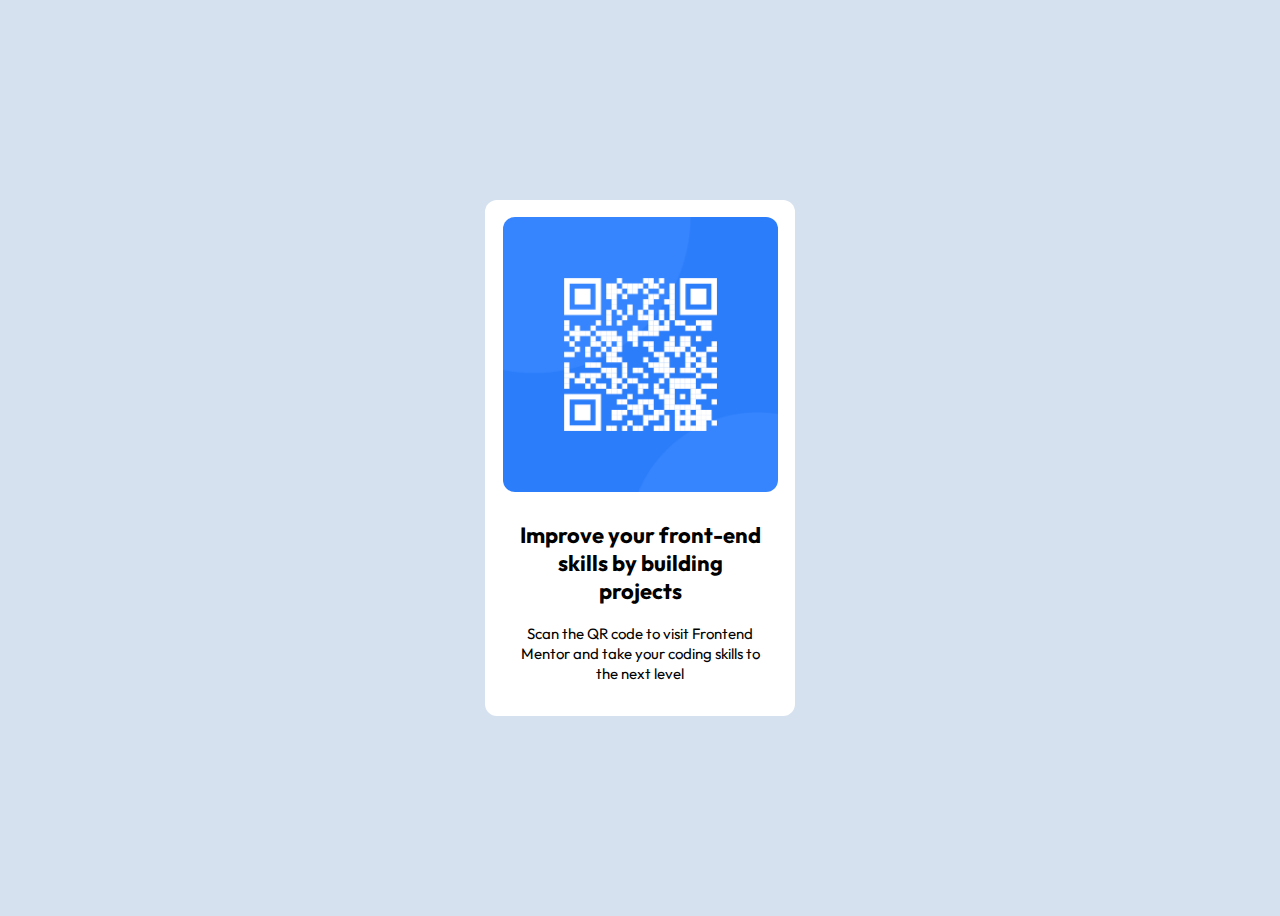
<file: index.html>
<!DOCTYPE html>
<html lang="en">
  <head>
    <meta charset="UTF-8" />
    <meta http-equiv="X-UA-Compatible" content="IE=edge" />
    <meta name="viewport" content="width=device-width, initial-scale=1.0" />
    <meta name="referrer" content="no-referrer" />
    <link rel="stylesheet" href="style.css" />
    <title>QR-Code Front-End Mentor</title>
  </head>
  <body>
    <div class="container">
      <img
        src="images/image-qr-code.png"
        alt="A blue and white QR Code that links to Front-end Mentor"
      />
      <h1>Improve your front-end skills by building projects</h1>
      <p>
        Scan the QR code to visit Frontend Mentor and take your coding skills to
        the next level
      </p>
    </div>
  </body>
</html>
</file>
<file: style.css>
@import url('https://fonts.googleapis.com/css2?family=Outfit:wght@400;700&display=swap');

*, *::before, *::after {
  box-sizing: border-box;
}

* {
  --qr-card-color: hsl(0, 0%, 100%);
  --text-color: hsl(212, 45%, 89%);
  --body-background-color: #d5e1ef;
  --qr-color: hsl(218, 44%, 22%);
  --paragraph-font: 'Outfit', sans-serif;
}

html {
  margin: 0;
  padding: 0;
  font-size: 62.5%;
}

body {
  font-family: var(--paragraph-font);
  font-size: 1.5rem;
  background-color: var(--body-background-color);
  height: 100vh;
  text-align: center;
  display: flex;
  flex-direction: column;
  align-items: center;
  justify-content: center;
  text-align: center;
}

.container {
  display: flex;
  flex-direction: column;
  justify-content: center;
  align-items: center;
  padding: 1.75rem;
  max-width: 37.5rem;
  background-color: var(--qr-card-color);
  border-radius: 12px;
}

.container > img {
  width: 100%;
  max-width: 275px;
  border-radius: 12px;
  margin-bottom: 1.4rem;
}

.container > h1 {
  font-size: 2.2rem;
  font-weight: 700;
  max-width: 25rem;
  margin-bottom: 0.4rem;
}

.container > p {
  max-width: 25rem;
  line-height: 2rem;
}
</file>
